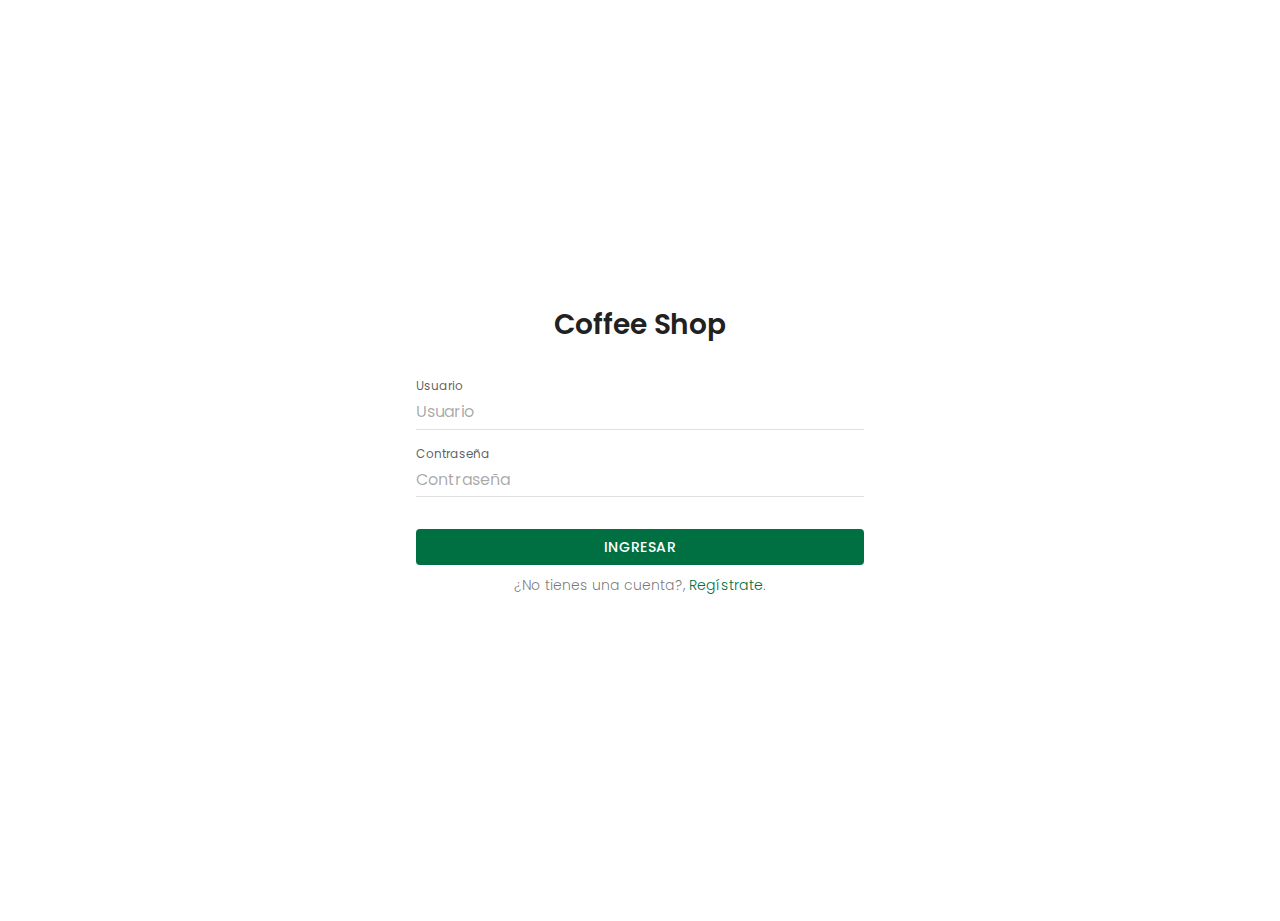
<file: index.html>
<!doctype html>
<html>
<head>
<meta charset="utf-8">
<meta name="viewport" content="width=device-width, initial-scale=1.0">
<title>Coffee App</title>
<link href="css/framework7.bundle.min.css" rel="stylesheet">
<link href="https://fonts.googleapis.com/icon?family=Material+Icons" rel="stylesheet">
<link href="css/style.css" rel="stylesheet">
</head>

<body>
	
	<section id="app">
     
     
     <section class="panel panel-left panel-cover">
     	
     	<div class="bg-menu">
     		Menú de Opciones
     	</div>
     	
     	<div class="list list-menu">
			<ul>
				<li>
					<a href="/home/" class="item-link item-content panel-close">
						<div class="item-media">
							<i class="material-icons">home</i>
						</div>
						<div class="item-inner">
							Inicio
						</div>

					</a>
				</li>
				<li>
					<a href="/productos/" class="item-link item-content panel-close">
						<div class="item-media">
							<i class="material-icons">local_cafe</i>
						</div>
						<div class="item-inner">
							Productos
						</div>
					</a>
				</li>
				<li>
					<a href="/info/" class="item-link item-content panel-close">
						<div class="item-media">
							<i class="material-icons">whatshot</i>
						</div>
						<div class="item-inner">
							Caliente
						</div>
					</a>
				</li>
				<li>
					<a href="/info/" class="item-link item-content panel-close">
						<div class="item-media">
							<i class="material-icons">ac_unit</i>
						</div>
						<div class="item-inner">
							Helado
						</div>
					</a>
				</li>
				<li>
					<a href="/home/" class="item-link item-content panel-close">
						<div class="item-media">
							<i class="material-icons">local_offer</i>
						</div>
						<div class="item-inner">
							Promociones
						</div>
					</a>
				</li>
				<li>
					<a href="/home/" class="item-link item-content panel-close">
						<div class="item-media">
							<i class="material-icons">card_giftcard</i>
						</div>
						<div class="item-inner">
							Tarjetas de Regalo
						</div>
					</a>
				</li>
				<li>
					<a href="/home/" class="item-link item-content panel-close">
						<div class="item-media">
							<i class="material-icons">shopping_cart</i>
						</div>
						<div class="item-inner">
							Mis Ordenes
						</div>
					</a>
				</li>
				<li>
					<a href="/home/" class="item-link item-content panel-close">
						<div class="item-media">
							<i class="material-icons">perm_identity</i>
						</div>
						<div class="item-inner">
							Perfil
						</div>
					</a>
				</li>
			</ul>

		</div>
     
     	
     </section>
     
     <section class="panel panel-right panel-cover">
     	<h2 class="block-title">Menú Lateral Derecho</h2>
     </section>
     
     
      <!-- Your main view, should have "view-main" class -->
      <div class="view view-main view-init">
        <!-- Initial Page, "data-name" contains page name -->
        <section data-name="home" class="page">

          <!-- Top Navbar -->
          <nav class="navbar">
            <div class="navbar-bg"></div>
            <div class="navbar-inner">
             	<div class="right">
             		<a href="#" class="link panel-open" data-panel=".panel-left">
             			<span class="material-icons">menu</span>
             		</a>
             	</div>
              	<div class="title">CoffeeApp</div>
            </div>
          </nav>


          <!-- Scrollable page content -->
          <article class="page-content">
				
				<h3 class="block-title">Hola, Alex</h3>
	  			
		  		<div class="block">
		  			<h2 class="block-title-medium">¿Deseas tomar un café?</h2>
		  		</div>
			  	
        		<div class="block">
        			
        			<article class="card top">
        				<div class="card-content card-content-padding">
        					<div class="row">
        						<article class="col-60">
        							<h5>5.0</h5>
        							<h4>Café del día</h4>
        							<h2>Latte Macchiato</h2>
        							<span class="precio">L. 49.99</span>
        						</article>
        						<article class="col-40">
        							<img src="img/cafe-capuccino.png" class="img-fluid">
        						</article>
        					</div>        					        					
        				</div>
        			</article>
        			
        			
        			<div class="row categoria-enlace">
        				<article class="col">
        					<h3 class="block-title no-margin">Popular</h3>
        				</article>
        				<article class="col text-align-right">
        					<a href="/productos/" class="link">Ver todos <span class="material-icons">arrow_forward</span></a>
        				</article>
        			</div>
        			
        			
        			<section id="home-productos">
        			
        				<div class="swiper-container swiper-init" data-speed="400" data-space-between="5" data-slides-per-view="1">
							<div class="swiper-wrapper">
								<div class="swiper-slide">
									
									<article class="card">
										<div class="card-content card-content-padding">
											<img src="img/cafe-capuccino.png" class="img-fluid">
											<h2>Café Capuccino</h2>
											<h3>Caliente</h3>
										</div>
										<div class="card-footer">
											<span>L 39.99</span>
											<a href="#" class="link"><span class="material-icons">add</span></a>
										</div>
									</article>
									
								</div>	
								<div class="swiper-slide">
									
									<article class="card">
										<div class="card-content card-content-padding">
											<img src="img/cafe-espresso.png" class="img-fluid">
											<h2>Café Espresso</h2>
											<h3>Caliente</h3>
										</div>
										<div class="card-footer">
											<span>L 29.99</span>
											<a href="#" class="link"><span class="material-icons">add</span></a>
										</div>
									</article>
									
								</div>								
								
							</div>
						</div>
        				
        			</section><!-- home-productos -->
        			
        			
        		</div>
         
          </article>
			
        </section><!-- page -->
		  
      	<div class="toolbar tabbar tabbar-labels toolbar-bottom">
		  <div class="toolbar-inner">
			<a href="/home/" class="tab-link">
			  <i class="material-icons">home</i>
			  <span class="tabbar-label">Inicio</span>
			</a>
			<a href="#tab2" class="tab-link">
			  <i class="material-icons">local_mall</i>
			  <span class="tabbar-label">Ordenes</span>
			</a>
			<a href="/productos/" class="tab-link">
			  <i class="material-icons">local_cafe</i>
			  <span class="tabbar-label">Productos</span>
			</a>
			<a href="#tab2" class="tab-link">
			  <i class="material-icons">person</i>
			  <span class="tabbar-label">Perfil</span>
			</a>
		  </div>
		</div>

      </div><!-- view -->
		
    </section>
	
	
	<section id="login">
		<div class="login-screen modal-in modal-login">
		  <!-- Default view-page layout -->
		  <div class="view">
			<div class="page login-screen-page">
			  <!-- page-content has additional login-screen content -->
			  <div class="page-content login-screen-content">
				<div class="login-screen-title">Coffee Shop</div>
				<!-- Login form -->
				<form>
				  <div class="list">
					<ul>
					  <li class="item-content item-input">
						<div class="item-inner">
						  <div class="item-title item-label">Usuario</div>
						  <div class="item-input-wrap">
							<input type="text" id="username" name="username" placeholder="Usuario">
							<span class="input-clear-button"></span>
						  </div>
						</div>
					  </li>
					  <li class="item-content item-input">
						<div class="item-inner">
						  <div class="item-title item-label">Contraseña</div>
						  <div class="item-input-wrap">
							<input type="password" id="password" name="password" placeholder="Contraseña">
							<span class="input-clear-button"></span>
						  </div>
						</div>
					  </li>
					</ul>
				  </div>
				  <div class="list block">
					<ul>
					  <li>
						<a href="#" id="btnLogin" class="button button-fill">Ingresar</a>
					  </li>
					</ul>
					<div class="block-footer">¿No tienes una cuenta?, <a href="#" class="popup-open" data-popup=".popup-registro">Regístrate</a>.</div>
				  </div>
				</form>
			  </div>
			</div>
		  </div>
		</div>	
			
	</section>
	
	
	<section id="registro">
		<div class="popup popup-registro">
			<h2 class="block-title">Registro</h2>
			
			<div class="block">
				<form>
				  <div class="list">
					<ul>
				  	<li class="item-content item-input">
						<div class="item-inner">
						  <div class="item-title item-label">Nombre</div>
						  <div class="item-input-wrap">
							<input type="text" id="name" name="name" placeholder="Nombre">
							<span class="input-clear-button"></span>
						  </div>
						</div>
					  </li>
					  <li class="item-content item-input">
						<div class="item-inner">
						  <div class="item-title item-label">Correo electrónico</div>
						  <div class="item-input-wrap">
							<input type="email" id="email" name="email" placeholder="Correo electrónico">
							<span class="input-clear-button"></span>
						  </div>
						</div>
					  </li>
					  <li class="item-content item-input">
						<div class="item-inner">
						  <div class="item-title item-label">Teléfono</div>
						  <div class="item-input-wrap">
							<input type="tel" id="phone" name="phone" placeholder="Teléfono">
							<span class="input-clear-button"></span>
						  </div>
						</div>
					  </li>
					  <li class="item-content item-input">
						<div class="item-inner">
						  <div class="item-title item-label">Usuario</div>
						  <div class="item-input-wrap">
							<input type="text" id="username" name="username" placeholder="Usuario">
							<span class="input-clear-button"></span>
						  </div>
						</div>
					  </li>
					  <li class="item-content item-input">
						<div class="item-inner">
						  <div class="item-title item-label">Contraseña</div>
						  <div class="item-input-wrap">
							<input type="password" id="password" name="password" placeholder="Contraseña">
							<span class="input-clear-button"></span>
						  </div>
						</div>
					  </li>
					</ul>
				  </div>
				  <div class="list block">
					<ul>
					  <li>
						<a href="#" id="btnRegistro" class="button button-fill">Regístrarme</a>
					  </li>
					</ul>
					<div class="block-footer">Ya tengo una cuenta, <a href="#" class="popup-close">Cancelar</a>.</div>
				  </div>
				</form>
			</div>
			
		</div>
	</section>
	
	
	<script src="js/framework7.bundle.min.js"></script>s
	<script src="js/my-app.js"></script>
	
</body>
</html>
</file>
<file: css/style.css>
@import url('https://fonts.googleapis.com/css2?family=Poppins:wght@300;500;600&display=swap');
body{
	font-family: 'Poppins', sans-serif;
	font-weight: 300;
}
h1,h2,h3,h4,h5,h6{
	margin: 2px;
}
:root{
	--verde:#007042;
	--gris:#8f8f8f;
	--negro:#000;
	--f7-theme-color:#007042;
    --f7-navbar-bg-color: #007042; /*navbar*/
    --f7-navbar-text-color:#fff;
    --f7-bars-bg-color:#fff;/*toolbar*/
}
.navbar .material-icons{
	color: #fff !important;
}
.block-title{
	color: var(--negro) !important;
	font-size: 16px;
}
.img-fluid{
	max-width: 100%;
}

.card.top{
	background-color: var(--verde);
	color: #fff;
	border-radius: 20px;
	margin-bottom: 30px;
}
.card.top h5{
	font-weight: 300;
}
.card.top h4{
	font-weight: 300;
}
.card.top h2{
	font-size: 20px;
	margin-bottom: 20px;
}
.precio{
	background-color: var(--negro);
	padding: 10px 20px;
	border-radius: 5px;
	
}


.categoria-enlace .block-title{
	font-weight: 600;
}
.categoria-enlace a{
	font-size: 14px;
}
.categoria-enlace .material-icons{
	font-size: 16px;
	margin-left: 5px;
}


#home-productos .card{
	border-radius: 10px;
	background-color: #eee;
	text-align: center;
	box-shadow: none;
}
#home-productos .card-footer{
	background-color: var(--verde);
	color: #fff;
}
#home-productos .card-content img{
	width: 150px;
}
#home-productos .card-footer a{
	color: #fff;
}


.productos .item-media img{
	width: 80px;
}
.productos .item-title{
	color: var(--negro);
	font-weight: 600;
}
.productos .item-subtitle{
	color: var(--negro);
	font-weight: 400;
}
.productos .item-text{
	font-size: 12px;
}
.productos .item-after{
	font-size: 14px;
	color: var(--negro);
}


.tabbar-labels .tab-link-highlight{
	display: none !important;
}



.info-producto{
	background-color: #eee;
	padding: 20px 0 40px 20px;
}

.ingre-producto img{
	width: 220px;
	transform: translateY(-5%);
	margin-left: -50px;
	margin-top: -100%;
}


.precio-info{
	text-align: center;
	padding-top: 5px;
}
.precio-info span{
	color: var(--negro);
	font-size: 18px;
	font-weight: 600;
}


.bg-menu{
	background-color: var(--verde);
	color: #fff;
	padding: 20px;
	text-align: center;
}
.list-menu i{
	color: var(--verde);
}
.list-menu{
	font-size: 14px;
	margin-top: 0;
}

.panel.panel-left{
	background-color: #fafafa;
}
.panel-left .list-menu ul{
	background-color: transparent !important;
}

.popup-registro{
	z-index: 999999 !important;
}
</file>
